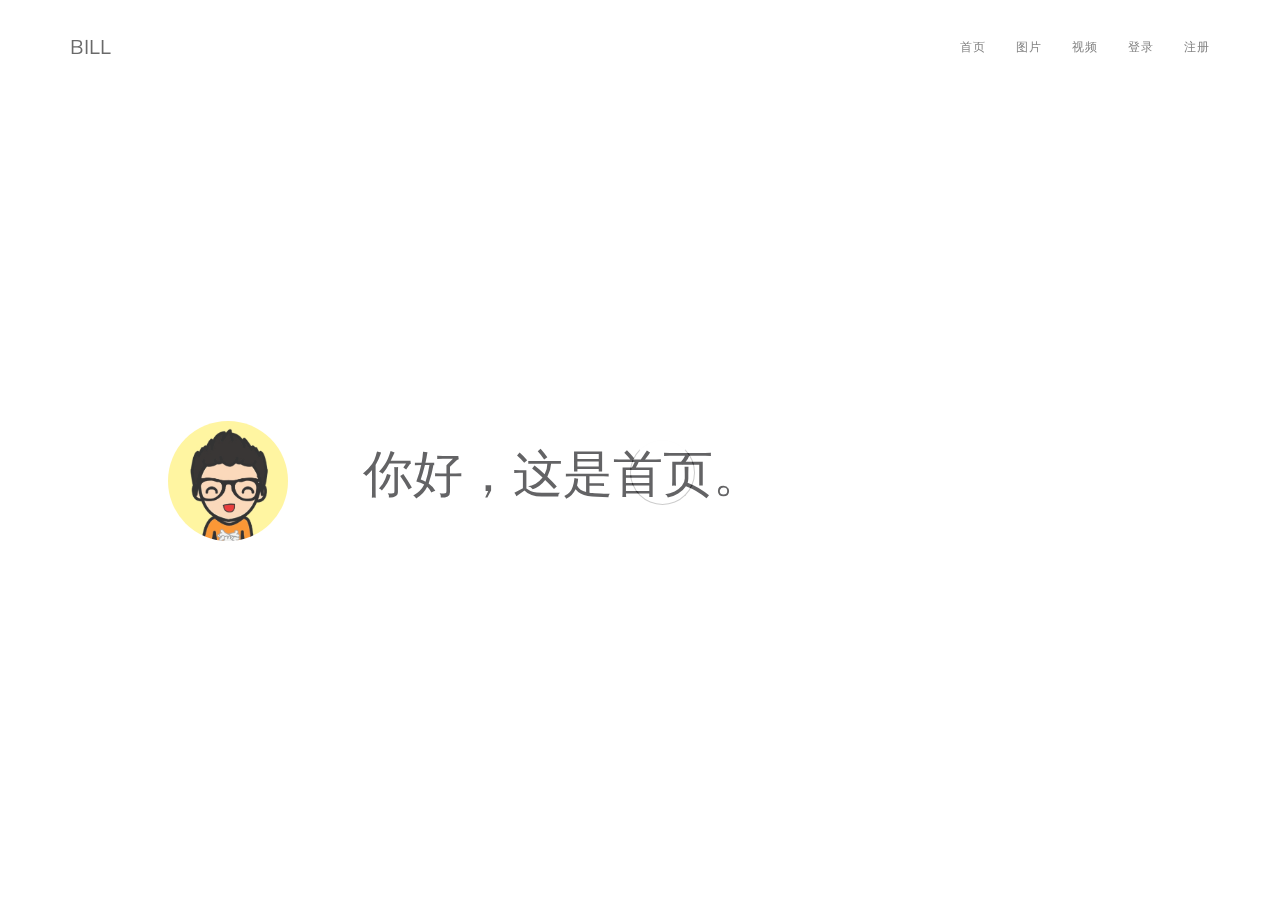
<file: resources/index.html>
<!DOCTYPE html>
<html lang="en">

<head>

     <meta charset="UTF-8">

     <title>BILL-首页</title>
     <link rel="icon" href="images/favicon.ico">
     <link rel="stylesheet" href="css/bootstrap.min.css">
     <link rel="stylesheet" href="css/animate.css">
     <link rel="stylesheet" href="css/magnific-popup.css">
     <link rel="stylesheet" href="css/font-awesome.min.css">

     <!-- Main css -->
     <link rel="stylesheet" href="css/style.css">

</head>

<body data-spy="scroll" data-target=".navbar-collapse" data-offset="50">

     <!-- PRE LOADER -->
     <div class="preloader">
          <div class="spinner">
               <span class="spinner-rotate"></span>
          </div>
     </div>


     <!-- NAVIGATION SECTION -->
     <div class="navbar custom-navbar navbar-fixed-top" role="navigation">
          <div class="container">

               <div class="navbar-header">
                    <button class="navbar-toggle" data-toggle="collapse" data-target=".navbar-collapse">
                         <span class="icon icon-bar"></span>
                         <span class="icon icon-bar"></span>
                         <span class="icon icon-bar"></span>
                    </button>
                    <!-- lOGO TEXT HERE -->
                    <a href="/" class="navbar-brand">BILL</a>
               </div>
               <div class="collapse navbar-collapse">
                    <ul class="nav navbar-nav navbar-right">
                         <li><a class="smoothScroll" href="/">首页</a></li>
                         <li><a class="smoothScroll" href="/picture">图片</a></li>
                         <li><a class="smoothScroll" href="/video">视频</a></li>
                         <li><a class="smoothScroll" href="/login">登录</a></li>
                         <li><a class="smoothScroll" href="/register">注册</a></li>
                    </ul>
               </div>

          </div>
     </div>
     <!-- HOME SECTION -->
     <section id="home">
          <div class="container">
               <div class="row">

                    <div class="col-md-offset-1 col-md-2 col-sm-3">
                         <img src="images/profile-image.jpg" class="wow fadeInUp img-responsive img-circle"
                              data-wow-delay="0.2s" alt="about image">
                    </div>
                    <div class="col-md-8 col-sm-8">
                         <h1 class="wow fadeInUp" data-wow-delay="0.6s">你好，这是首页。</h1>                    
                    </div>
               </div>
          </div>
     </section>
     <!-- SCRIPTS -->
     <script src="js/jquery.js"></script>
     <script src="js/bootstrap.min.js"></script>
     <script src="js/smoothscroll.js"></script>
     <script src="js/jquery.magnific-popup.min.js"></script>
     <script src="js/magnific-popup-options.js"></script>
     <script src="js/wow.min.js"></script>
     <script src="js/custom.js"></script>
</body>

</html>
</file>
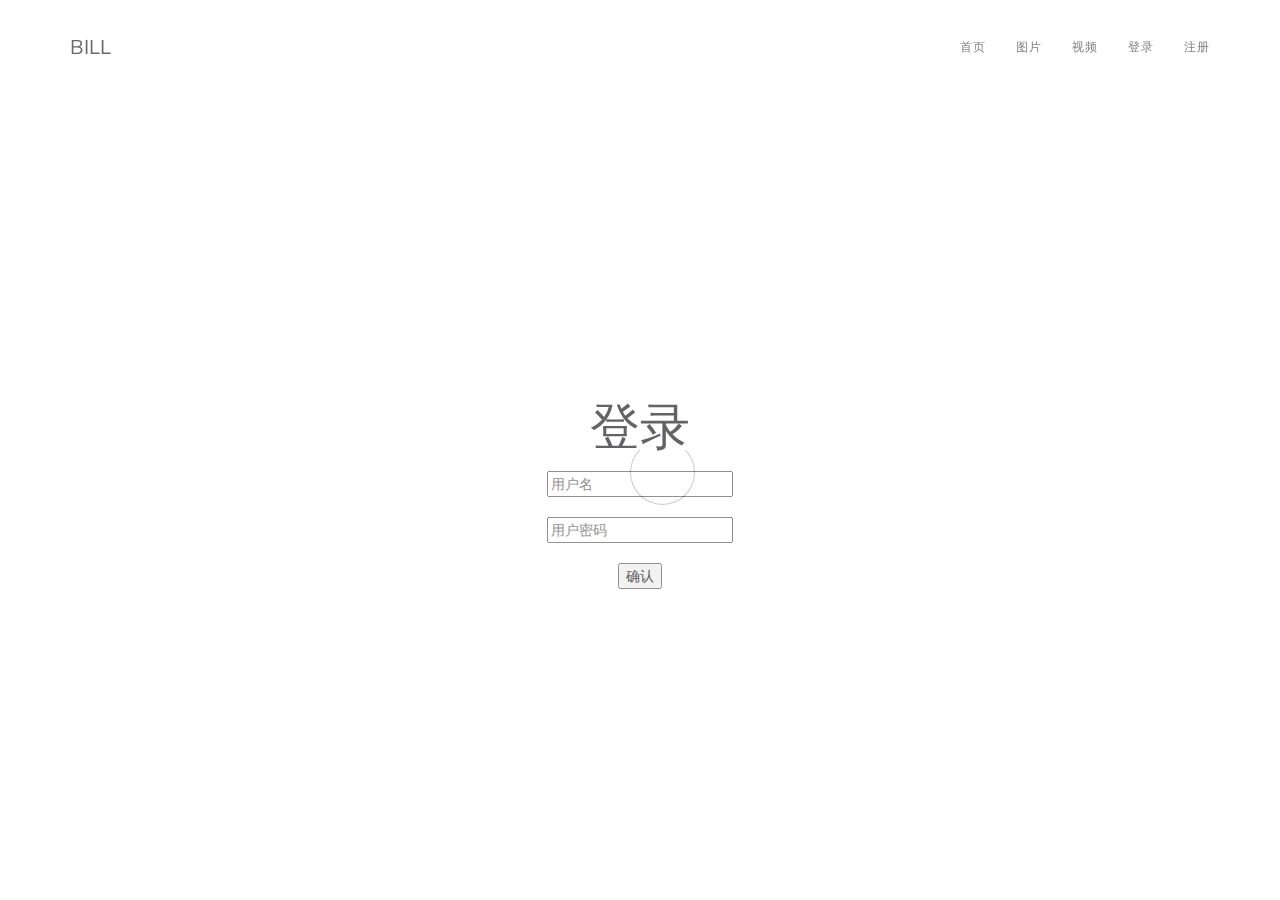
<file: resources/login.html>
<!DOCTYPE html>
<html lang="en">

<head>

     <meta charset="UTF-8">

     <title>BILL-登录</title>
     <link rel="icon" href="images/favicon.ico">
     <link rel="stylesheet" href="css/bootstrap.min.css">
     <link rel="stylesheet" href="css/animate.css">
     <link rel="stylesheet" href="css/magnific-popup.css">
     <link rel="stylesheet" href="css/font-awesome.min.css">

     <!-- Main css -->
     <link rel="stylesheet" href="css/style.css">

</head>

<body data-spy="scroll" data-target=".navbar-collapse" data-offset="50">

     <!-- PRE LOADER -->
     <div class="preloader">
          <div class="spinner">
               <span class="spinner-rotate"></span>
          </div>
     </div>


     <!-- NAVIGATION SECTION -->
     <div class="navbar custom-navbar navbar-fixed-top" role="navigation">
          <div class="container">

               <div class="navbar-header">
                    <button class="navbar-toggle" data-toggle="collapse" data-target=".navbar-collapse">
                         <span class="icon icon-bar"></span>
                         <span class="icon icon-bar"></span>
                         <span class="icon icon-bar"></span>
                    </button>
                    <!-- lOGO TEXT HERE -->
                    <a href="/" class="navbar-brand">BILL</a>
               </div>
               <div class="collapse navbar-collapse">
                    <ul class="nav navbar-nav navbar-right">
                         <li><a class="smoothScroll" href="/">首页</a></li>
                         <li><a class="smoothScroll" href="/picture">图片</a></li>
                         <li><a class="smoothScroll" href="/video">视频</a></li>
                         <li><a class="smoothScroll" href="/login">登录</a></li>
                         <li><a class="smoothScroll" href="/register">注册</a></li>
                    </ul>
               </div>

          </div>
     </div>
     <!-- HOME SECTION -->
     <section id="home">
          <div class="container">
               <div class="row">
                    <div align="center">
                         <h1 class="wow fadeInUp" data-wow-delay="0.6s">登录</h1>
                         <form action="login" method="post">
                              <div align="center"><input type="text" name="username" placeholder="用户名"
                                        required="required"></div><br />
                              <div align="center"><input type="password" name="password" placeholder="用户密码"
                                        required="required"></div><br />
                              <div align="center"><button type="submit">确认</button></div>
                         </form>
                    </div>
               </div>
          </div>
     </section>
     <!-- SCRIPTS -->
     <script src="js/jquery.js"></script>
     <script src="js/bootstrap.min.js"></script>
     <script src="js/smoothscroll.js"></script>
     <script src="js/jquery.magnific-popup.min.js"></script>
     <script src="js/magnific-popup-options.js"></script>
     <script src="js/wow.min.js"></script>
     <script src="js/custom.js"></script>
</body>

</html>
</file>
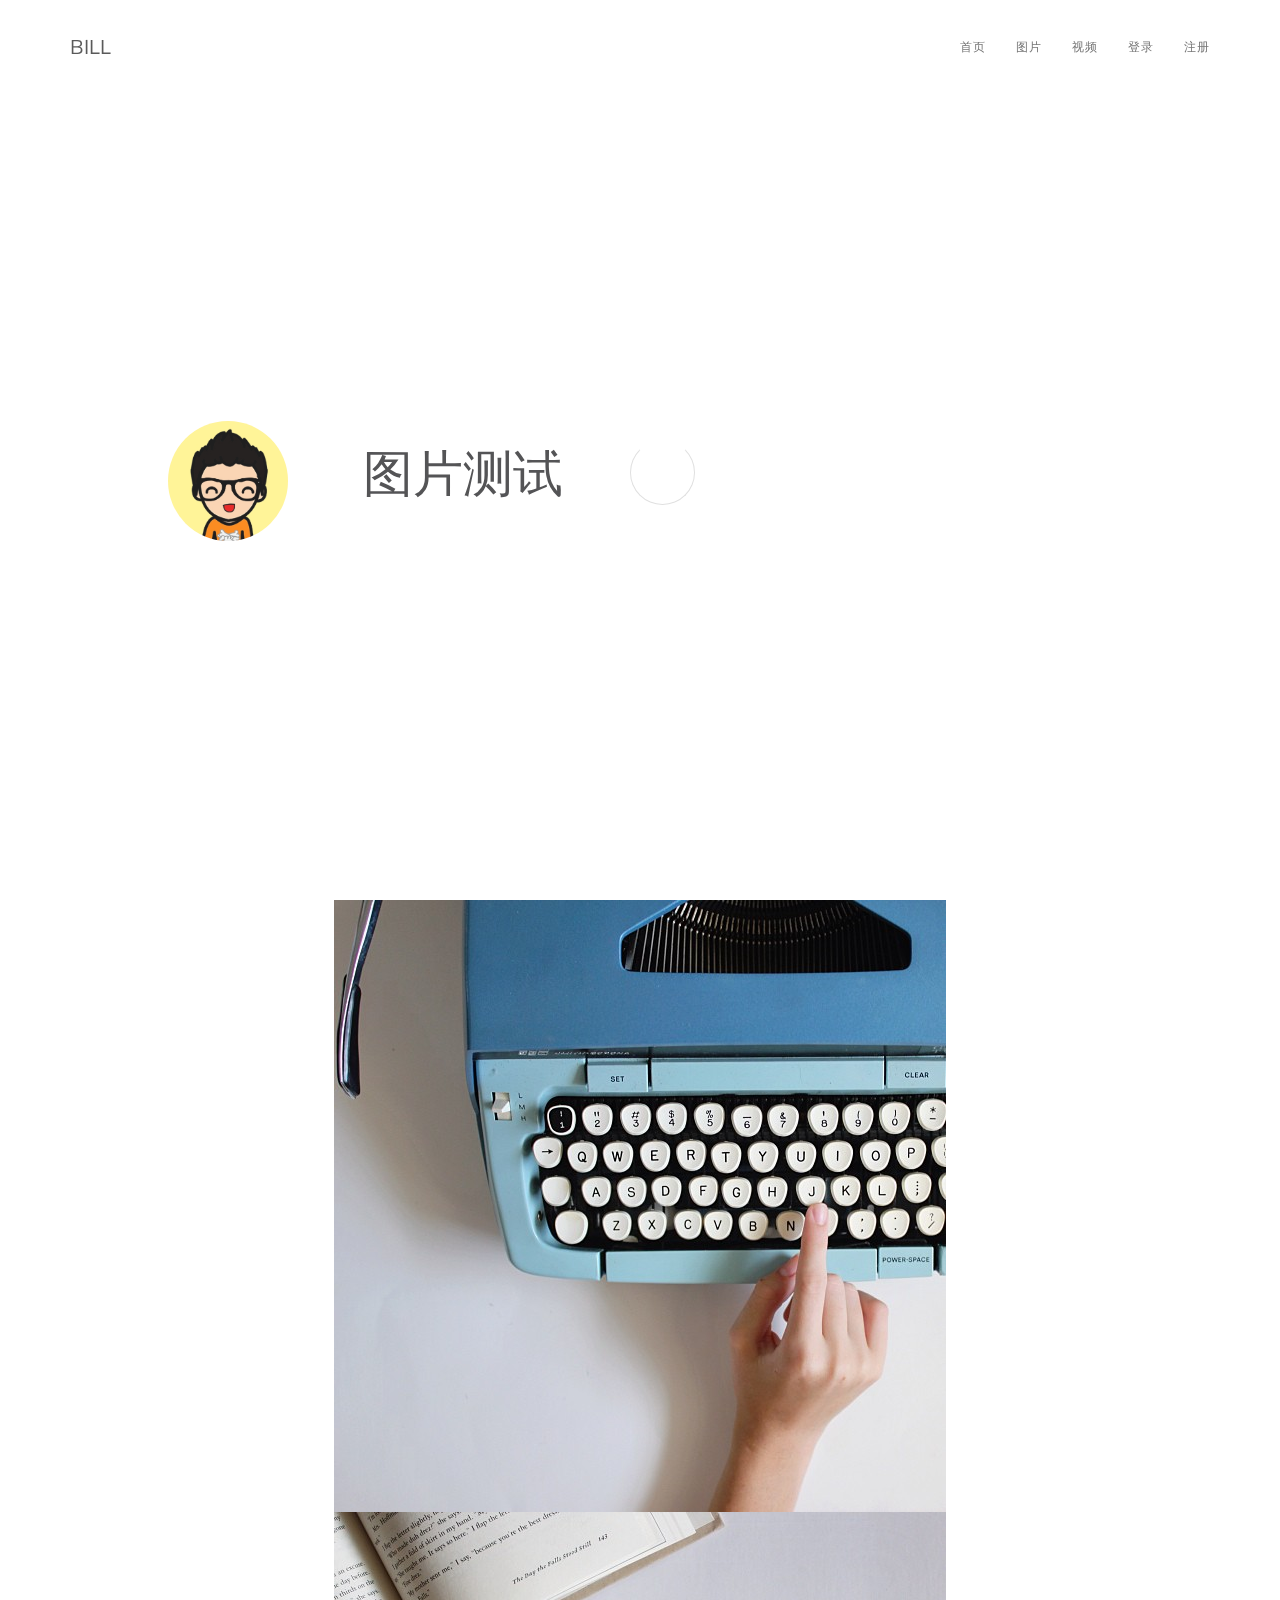
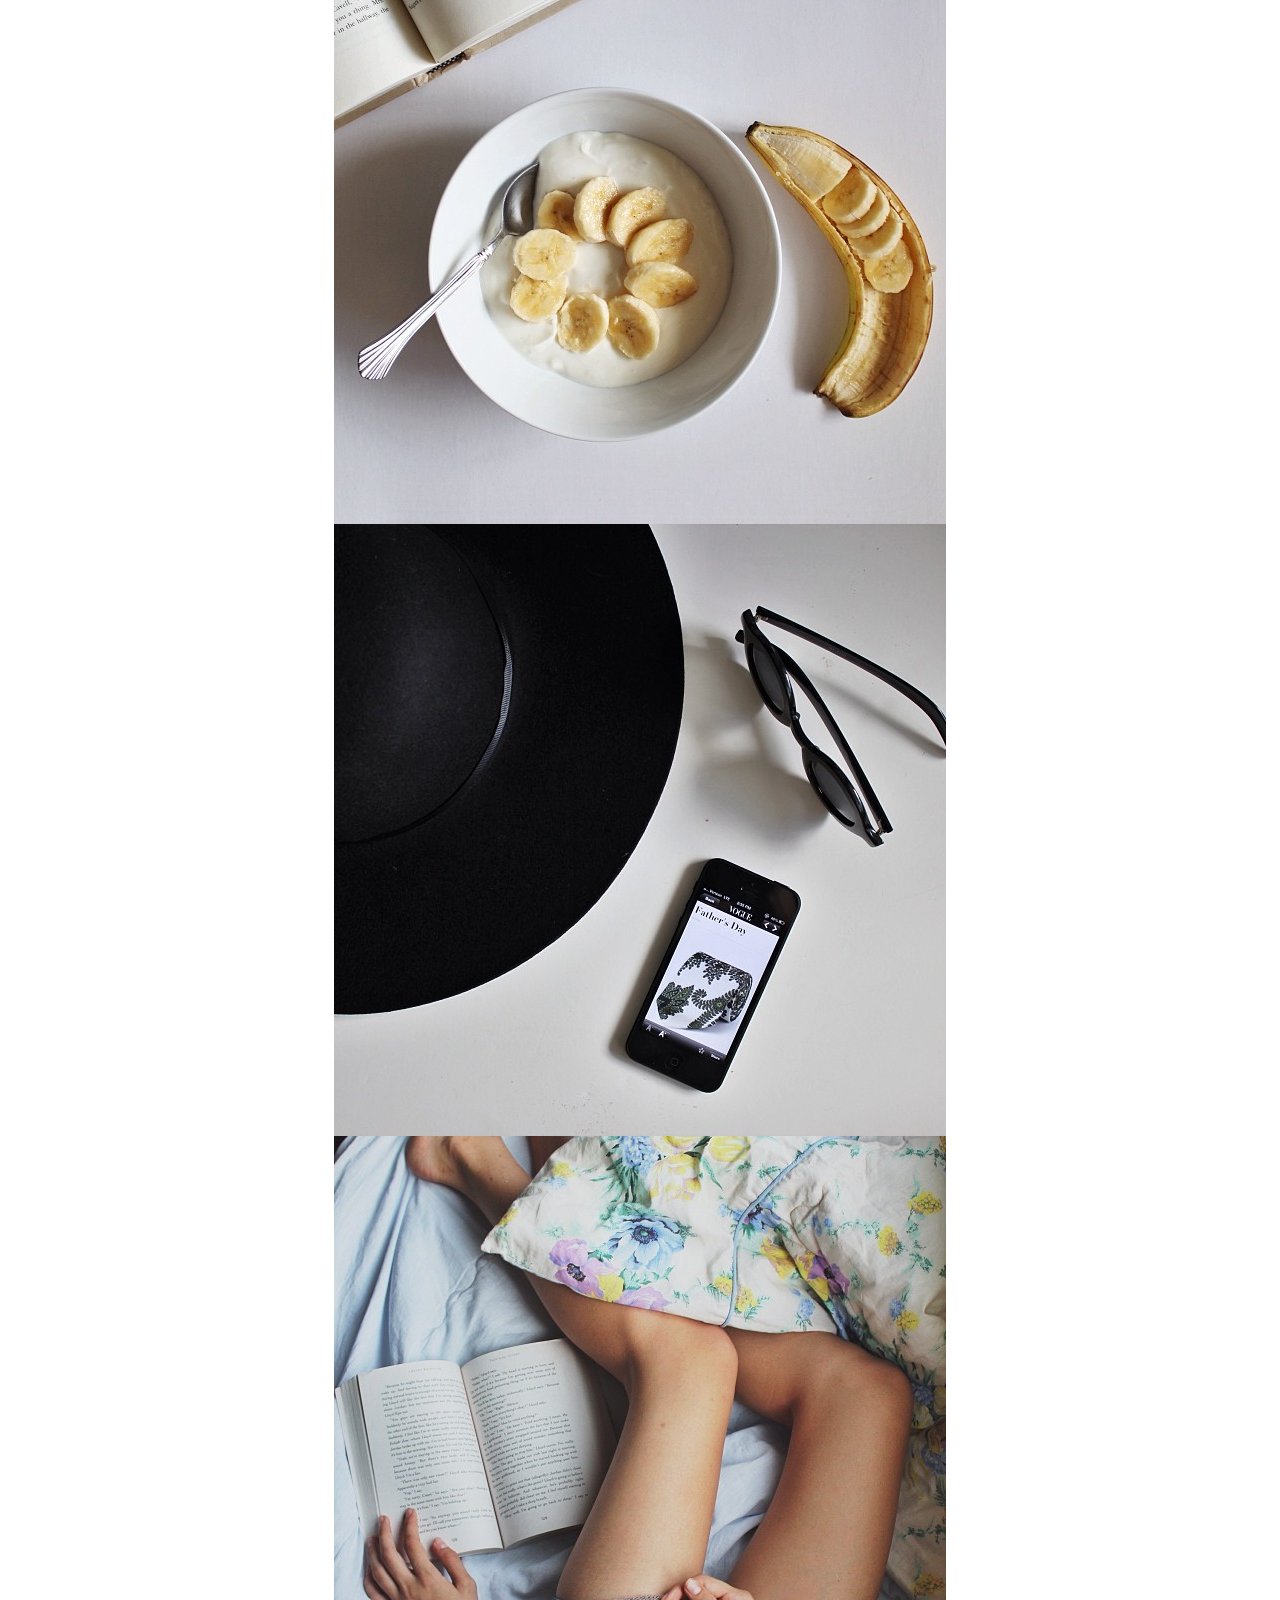
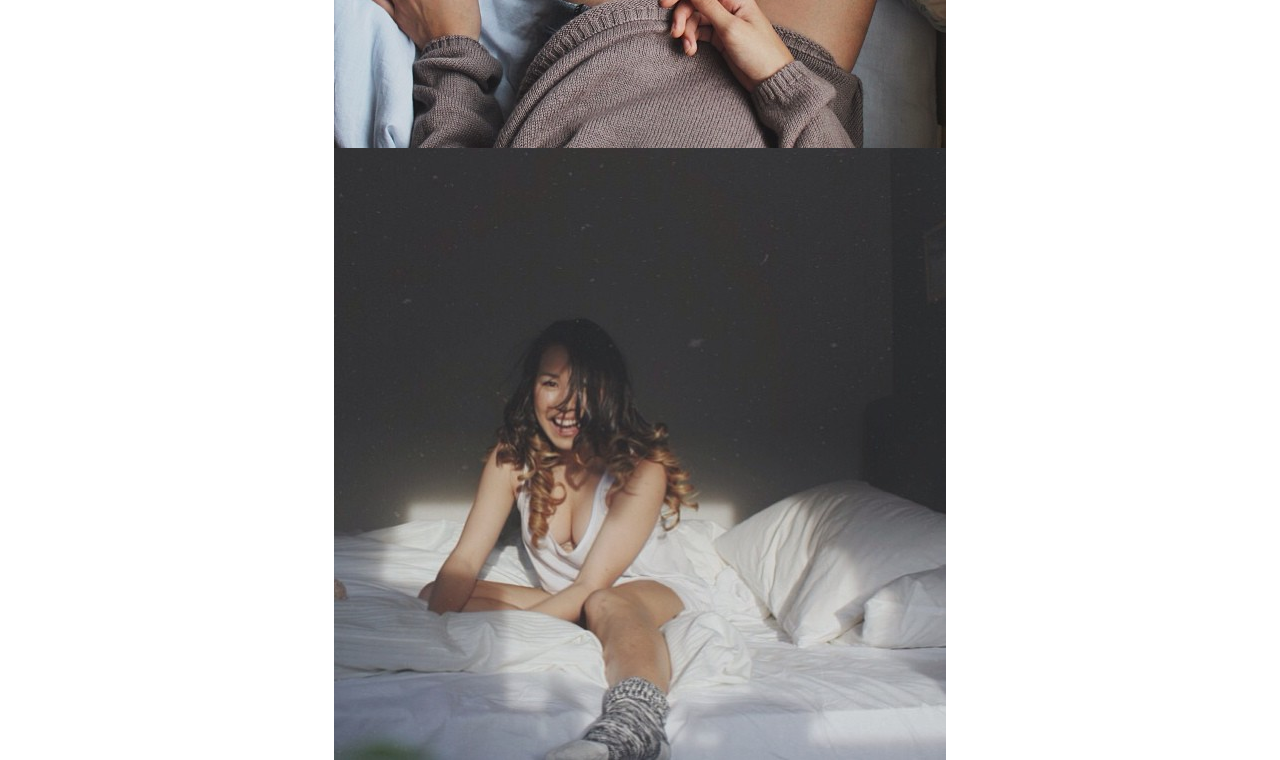
<file: resources/picture.html>
<!DOCTYPE html>
<html lang="en">

<head>

     <meta charset="UTF-8">

     <title>BILL-图片</title>
     <link rel="icon" href="images/favicon.ico">
     <link rel="stylesheet" href="css/bootstrap.min.css">
     <link rel="stylesheet" href="css/animate.css">
     <link rel="stylesheet" href="css/magnific-popup.css">
     <link rel="stylesheet" href="css/font-awesome.min.css">

     <!-- Main css -->
     <link rel="stylesheet" href="css/style.css">

</head>

<body data-spy="scroll" data-target=".navbar-collapse" data-offset="50">

     <!-- PRE LOADER -->
     <div class="preloader">
          <div class="spinner">
               <span class="spinner-rotate"></span>
          </div>
     </div>

     <!-- NAVIGATION SECTION -->
     <div class="navbar custom-navbar navbar-fixed-top" role="navigation">
          <div class="container">

               <div class="navbar-header">
                    <button class="navbar-toggle" data-toggle="collapse" data-target=".navbar-collapse">
                         <span class="icon icon-bar"></span>
                         <span class="icon icon-bar"></span>
                         <span class="icon icon-bar"></span>
                    </button>
                    <!-- lOGO TEXT HERE -->
                    <a href="/" class="navbar-brand">BILL</a>
               </div>

               <div class="collapse navbar-collapse">
                    <ul class="nav navbar-nav navbar-right">
                         <li><a class="smoothScroll" href="/">首页</a></li>
                         <li><a class="smoothScroll" href="/picture">图片</a></li>
                         <li><a class="smoothScroll" href="/video">视频</a></li>
                         <li><a class="smoothScroll" href="/login">登录</a></li>
                         <li><a class="smoothScroll" href="/register">注册</a></li>
                    </ul>
               </div>
          </div>
     </div>
     <!-- HOME SECTION -->
    
     <section id="home">
          <div class="container">
               <div class="row">

                    <div class="col-md-offset-1 col-md-2 col-sm-3">
                         <img src="images/profile-image.jpg" class="wow fadeInUp img-responsive img-circle"
                              data-wow-delay="0.2s" alt="about image">
                    </div>

                    <div class="col-md-8 col-sm-8">
                         <h1 class="wow fadeInUp" data-wow-delay="0.6s">图片测试</h1>
                    </div>

               </div>
          </div>
     </section>
     <div class="container">
          <div class="row">
          <div align="center" width="906" height="506">
                    <img src="images/instagram-image1.jpg"  />
               </div>
               <div align="center" width="906" height="506">
                    <img src="images/instagram-image2.jpg"  />
               </div>
               <div align="center" width="906" height="506">
                    <img src="images/instagram-image3.jpg"  />
               </div>
               <div align="center" width="906" height="506">
                    <img src="images/instagram-image4.jpg"  />
               </div>
               <div align="center" width="906" height="506">
                    <img src="images/instagram-image5.jpg"  />
               </div>
          </div>
     </div>
  
     <!-- SCRIPTS -->
     <script src="js/jquery.js"></script>
     <script src="js/bootstrap.min.js"></script>
     <script src="js/smoothscroll.js"></script>
     <script src="js/jquery.magnific-popup.min.js"></script>
     <script src="js/magnific-popup-options.js"></script>
     <script src="js/wow.min.js"></script>
     <script src="js/custom.js"></script>

</body>

</html>
</file>
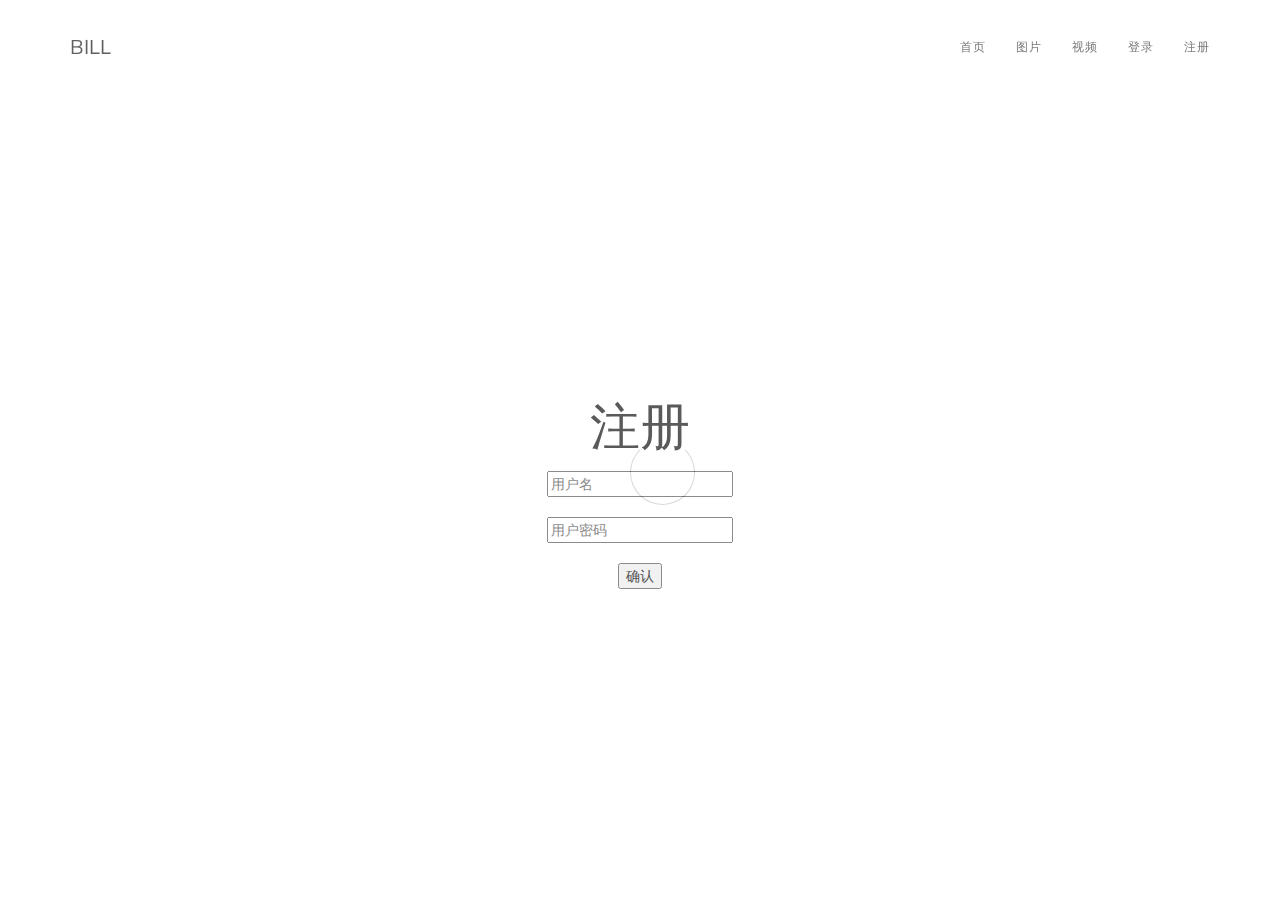
<file: resources/register.html>
<!DOCTYPE html>
<html lang="en">

<head>
     <meta charset="UTF-8">
     <title>BILL-注册</title>
     <link rel="icon" href="images/favicon.ico">
     <link rel="stylesheet" href="css/bootstrap.min.css">
     <link rel="stylesheet" href="css/animate.css">
     <link rel="stylesheet" href="css/magnific-popup.css">
     <link rel="stylesheet" href="css/font-awesome.min.css">
     <!-- Main css -->
     <link rel="stylesheet" href="css/style.css">
</head>

<body data-spy="scroll" data-target=".navbar-collapse" data-offset="50">

     <!-- PRE LOADER -->
     <div class="preloader">
          <div class="spinner">
               <span class="spinner-rotate"></span>
          </div>
     </div>


     <!-- NAVIGATION SECTION -->
     <div class="navbar custom-navbar navbar-fixed-top" role="navigation">
          <div class="container">

               <div class="navbar-header">
                    <button class="navbar-toggle" data-toggle="collapse" data-target=".navbar-collapse">
                         <span class="icon icon-bar"></span>
                         <span class="icon icon-bar"></span>
                         <span class="icon icon-bar"></span>
                    </button>
                    <!-- lOGO TEXT HERE -->
                    <a href="/" class="navbar-brand">BILL</a>
               </div>
               <div class="collapse navbar-collapse">
                    <ul class="nav navbar-nav navbar-right">
                         <li><a class="smoothScroll" href="/">首页</a></li>
                         <li><a class="smoothScroll" href="/picture">图片</a></li>
                         <li><a class="smoothScroll" href="/video">视频</a></li>
                         <li><a class="smoothScroll" href="/login">登录</a></li>
                         <li><a class="smoothScroll" href="/register">注册</a></li>
                    </ul>
               </div>

          </div>
     </div>
     <!-- HOME SECTION -->
     <section id="home">
          <div class="container">
               <div class="row">
                    <div align="center">
                         <h1 class="wow fadeInUp" data-wow-delay="0.6s">注册</h1>
                         <form action="register" method="post">
                              <div align="center"><input type="text" name="username" placeholder="用户名"
                                        required="required"></div><br />
                              <div align="center"><input type="password" name="password" placeholder="用户密码"
                                        required="required"></div><br />
                              <div align="center"><button type="submit">确认</button></div>
                         </form>
                    </div>
               </div>
          </div>
     </section>
     <!-- SCRIPTS -->
     <script src="js/jquery.js"></script>
     <script src="js/bootstrap.min.js"></script>
     <script src="js/smoothscroll.js"></script>
     <script src="js/jquery.magnific-popup.min.js"></script>
     <script src="js/magnific-popup-options.js"></script>
     <script src="js/wow.min.js"></script>
     <script src="js/custom.js"></script>
</body>

</html>
</file>
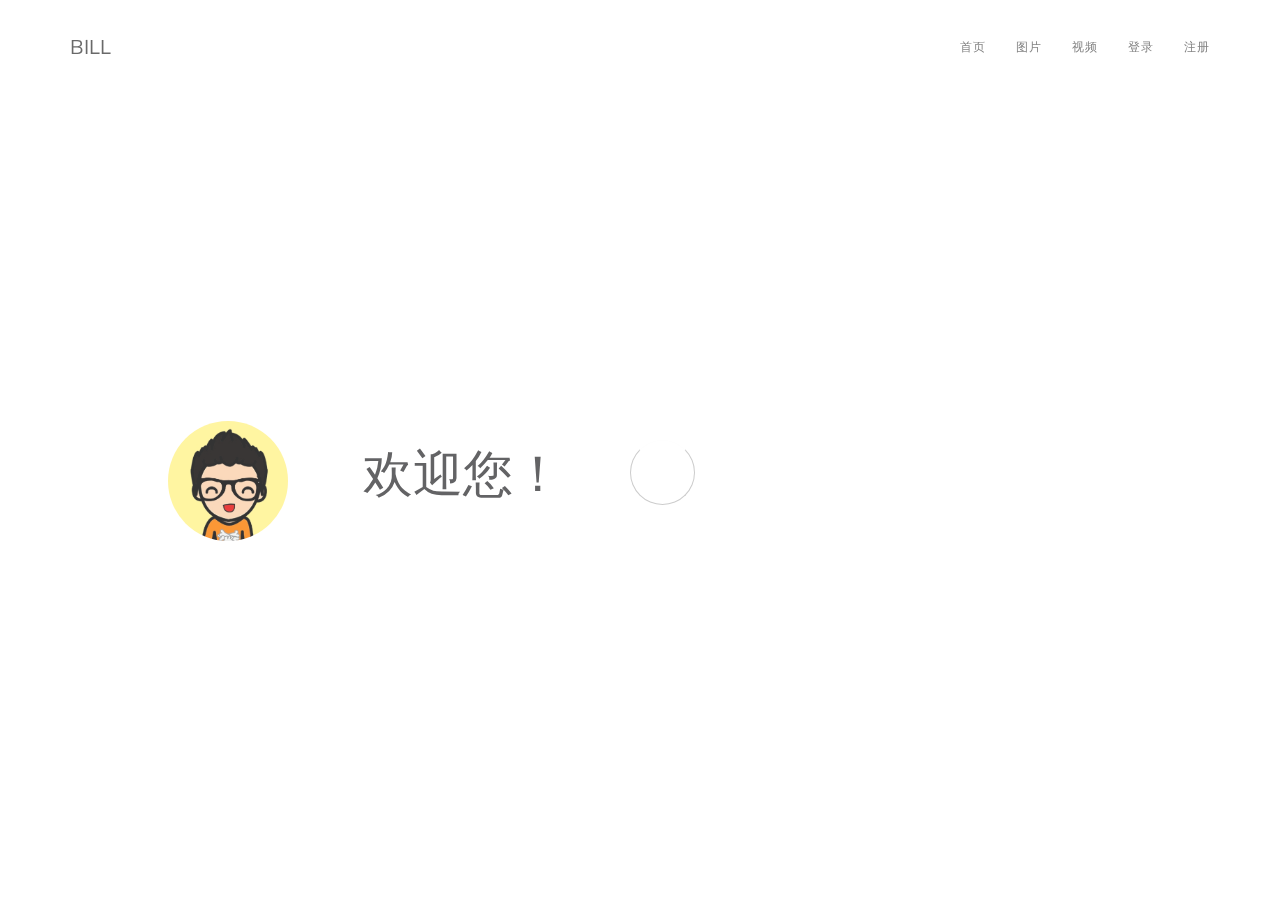
<file: resources/welcome.html>
<!DOCTYPE html>
<html lang="en">

<head>
     <meta charset="UTF-8">
     <title>BILL-欢迎</title>
     <link rel="icon" href="images/favicon.ico">
     <link rel="stylesheet" href="css/bootstrap.min.css">
     <link rel="stylesheet" href="css/animate.css">
     <link rel="stylesheet" href="css/magnific-popup.css">
     <link rel="stylesheet" href="css/font-awesome.min.css">
     <!-- Main css -->
     <link rel="stylesheet" href="css/style.css">

</head>

<body data-spy="scroll" data-target=".navbar-collapse" data-offset="50">

     <!-- PRE LOADER -->
     <div class="preloader">
          <div class="spinner">
               <span class="spinner-rotate"></span>
          </div>
     </div>


     <!-- NAVIGATION SECTION -->
     <div class="navbar custom-navbar navbar-fixed-top" role="navigation">
          <div class="container">
               <div class="navbar-header">
                    <button class="navbar-toggle" data-toggle="collapse" data-target=".navbar-collapse">
                         <span class="icon icon-bar"></span>
                         <span class="icon icon-bar"></span>
                         <span class="icon icon-bar"></span>
                    </button>
                    <!-- lOGO TEXT HERE -->
                    <a href="/" class="navbar-brand">BILL</a>
               </div>

               <div class="collapse navbar-collapse">
                    <ul class="nav navbar-nav navbar-right">
                         <li><a class="smoothScroll" href="/">首页</a></li>
                         <li><a class="smoothScroll" href="/picture">图片</a></li>
                         <li><a class="smoothScroll" href="/video">视频</a></li>
                         <li><a class="smoothScroll" href="/login">登录</a></li>
                         <li><a class="smoothScroll" href="/register">注册</a></li>
                    </ul>
               </div>

          </div>
     </div>
     <!-- HOME SECTION -->
     <section id="home">

          <div class="container">
               <div class="row">

                    <div class="col-md-offset-1 col-md-2 col-sm-3">
                         <img src="images/profile-image.jpg" class="wow fadeInUp img-responsive img-circle"
                              data-wow-delay="0.2s" alt="about image">
                    </div>

                    <div class="col-md-8 col-sm-8">
                         <h1 class="wow fadeInUp" data-wow-delay="0.6s"> 欢迎您！</h1>
                         <!-- <a href="#" class="wow fadeInUp btn btn-default section-btn" data-wow-delay="1s">下载简历</a> -->
                    </div>

               </div>
          </div>
     </section>
     <!-- SCRIPTS -->
     <script src="js/jquery.js"></script>
     <script src="js/bootstrap.min.js"></script>
     <script src="js/smoothscroll.js"></script>
     <script src="js/jquery.magnific-popup.min.js"></script>
     <script src="js/magnific-popup-options.js"></script>
     <script src="js/wow.min.js"></script>
     <script src="js/custom.js"></script>
</body>

</html>
</file>
<file: resources/css/style.css>
@import url('https://fonts.googleapis.com/css?family=Muli:200,300,400');

body {
  background: #ffffff;
  font-family: 'Muli', sans-serif;
  font-style: normal;
  font-weight: 300;
  overflow-x: hidden;
}

html, body {
  width: 100%;
  height: 100%;
}



/*---------------------------------------
  Typorgraphy              
-----------------------------------------*/

h1,h2,h3,h4,h5,h6 {
  font-style: normal;
  font-weight: 200;
  letter-spacing: 0px;
}

h1 {
  color: #3d3d3f;
  font-size: 50px;
  line-height: normal;
}

h2 {
  color: #575757;
  font-size: 40px;
  line-height: 52px;
  margin-top: 0px;
}

h4 {
  color: #797979;
  font-size: 18px;
  font-weight: normal;
}

p {
    color: #878787;
    font-size: 16px;
    font-weight: 300;
    line-height: 25px;
    letter-spacing: 0.2px;
}

strong, span {
  color: #878787;
  font-weight: normal;
}



/*---------------------------------------
  Buttons               
-----------------------------------------*/

.section-btn {
  background: #d7b065;
  border: none;
  border-radius: 50px;
  color: #ffffff;
  font-size: 13px;
  font-weight: bold;
  letter-spacing: 1.6px;
  padding: 14px 32px 18px 32px;
  margin-top: 32px;
  -webkit-transition: all ease-in-out 0.4s;
  transition: all ease-in-out 0.4s;
}

.section-btn:focus,
.section-btn:hover {
  background: #000000;
  color: #ffffff;
}

.copyrights{
	text-indent:-9999px;
	height:0;
	line-height:0;
	font-size:0;
	overflow:hidden;
}

/*---------------------------------------
    General               
-----------------------------------------*/

html{
  -webkit-font-smoothing: antialiased;
}

a {
  color: #575757;
  -webkit-transition: 0.5s;
  transition: 0.5s;
  text-decoration: none !important;
}

a:hover, a:active, a:focus {
  color: #000000;
  outline: none;
}

* {
  -webkit-box-sizing: border-box;
  box-sizing: border-box;
}

*:before,
*:after {
  -webkit-box-sizing: border-box;
  box-sizing: border-box;
}

.section-title {
  margin: 0;
  padding-bottom: 32px;
}

#about, #work,
#contact {
  position: relative;
  padding-top: 80px;
  padding-bottom: 80px;
}

#about img, #team img {
  border-radius: 5px;
}

#work {
  border-top: 1px solid #f0f0f0;
  border-bottom: 1px solid #f0f0f0;
}

#contact {
  text-align: center;
}



/*---------------------------------------
  Pre loader section              
-----------------------------------------*/

.preloader {
  position: fixed;
  top: 0;
  left: 0;
  width: 100%;
  height: 100%;
  z-index: 99999;
  display: flex;
  flex-flow: row nowrap;
  justify-content: center;
  align-items: center;
  background: none repeat scroll 0 0 #ffffff;
}

.spinner {
  border: 1px solid transparent;
  border-radius: 5px;
  position: relative;
}

.spinner:before {
  content: '';
  box-sizing: border-box;
  position: absolute;
  top: 50%;
  left: 50%;
  width: 65px;
  height: 65px;
  margin-top: -10px;
  margin-left: -10px;
  border-radius: 50%;
  border: 1px solid #000000;
  border-top-color: #f9f9f9;
  animation: spinner .9s linear infinite;
}

@-webkit-@keyframes spinner {
  to {transform: rotate(360deg);}
}

@keyframes spinner {
  to {transform: rotate(360deg);}
}



/*---------------------------------------
  Navigation section              
-----------------------------------------*/

.custom-navbar {
  border: none;
  margin-bottom: 0;
  background-color: #ffffff;
  padding-top: 22px;
}

.custom-navbar .navbar-brand {
  color: #444;
  font-weight: normal;
  font-size: 20px;
}

.custom-navbar .nav li a {
  font-size: 12px;
  font-weight: normal;
  color: #656565;
  letter-spacing: 1px;
  -webkit-transition: all ease-in-out 0.4s;
  transition: all ease-in-out 0.4s;
  padding: 0;
  margin: 15px;
}

.custom-navbar .navbar-nav > li > a:hover,
.custom-navbar .navbar-nav > li > a:focus {
  background-color: transparent;
  color: #454545;
}

.custom-navbar .navbar-nav li a:after {
  content: "";
  position: absolute;
  display: block;
  width: 0px;
  height: 2px;
  margin: auto;
  background: transparent;
  transition: width .3s ease, background-color .3s ease;
}

.custom-navbar .navbar-nav li a:hover:after,
.custom-navbar .nav li.active > a:after {
  background: #000000;
  color: #ffffff;
  width: 100%;
}

.custom-navbar .nav li.active > a {
  background-color: transparent;
  color: #454545;
}

.custom-navbar .navbar-toggle {
  border: none;
  padding-top: 12px;
}

.custom-navbar .navbar-toggle {
  background-color: transparent;
}

.custom-navbar .navbar-toggle .icon-bar {
  background: #000000;
  border-color: transparent;
}

@media(min-width:768px) {
    .custom-navbar {
      border-bottom: 0;
      background: 0 0; 
    }
    .custom-navbar.top-nav-collapse {
      background: #ffffff;
      box-shadow:0 40px 100px rgba(0,0,0,.2);
      padding: 10px 0;
    }

}



/*---------------------------------------
  Home section              
-----------------------------------------*/

#home {
  display: -webkit-box;
  display: -webkit-flex;
   display: -ms-flexbox;
  display: flex;
  -webkit-box-align: center;
  -webkit-align-items: center;
  -ms-flex-align: center;
   align-items: center;
  height: 100vh;
  position: relative;
  padding-top: 62px;
}

#home img {
  width: 120px;
  height: 120px;
}


/*---------------------------------------
  About section              
-----------------------------------------*/

#about .section-title {
  padding-bottom: 16px;
}

#about .col-md-4 a {
  width: 100px;
  height: 100px;
  display: inline-block;
  margin: 6px 6px 0px 0;
}

#about .about-thumb {
  margin-top: 22px;
}

#about .about-thumb strong {
  font-weight: normal;
  display: block;
  padding-top: 4px;
}



/*---------------------------------------
  Skill section              
-----------------------------------------*/

#skill {
  border-top: 1px solid #f0f0f0;
  padding-top: 80px;
  padding-bottom: 60px;
}

.skill-thumb strong,
.skill-thumb span {
  color: #575757;
  font-size: 16px;
  padding-bottom: 8px;
  display: inline-block;
}

.skill-thumb .progress {
  background: #ffffff;
  border-radius: 5px;
  box-shadow: none;
  height: 4px;
}

.skill-thumb .progress-bar-primary {
  background: #3d3d3f;
}



/*---------------------------------------
  Work section              
-----------------------------------------*/

#work .work-thumb {
  border-radius: 5px;
  margin-bottom: 15px;
  padding: 0;
  overflow: hidden;
  position: relative;
  top: 0;
  -webkit-transition: all ease-in-out 0.4s;
  transition: all ease-in-out 0.4s;
}

#work .work-thumb:hover {
  background: #ffffff;
  box-shadow: 0px 16px 22px 0px rgba(90, 91, 95, 0.3);
  top: -5px;
}

#work .work-thumb img {
  border-radius: 5px;
}



/*---------------------------------------
  Contact section              
-----------------------------------------*/

#contact .form-control {
  border-radius: 0px;
  border-color: #f0f0f0;
  box-shadow: none;
  font-size: 16px;
  margin-top: 12px;
  margin-bottom: 12px;
  -webkit-transition: all ease-in-out 0.4s;
  transition: all ease-in-out 0.4s;
}

#contact .form-control:focus {
  border-bottom: 2px solid #999999;
}

#contact input {
  height: 55px;
  border: none;
  border-bottom: 1px solid #f0f0f0;
}

#contact button#submit {
  background: #000000;
  border: none;
  border-radius: 50px;
  color: #ffffff;
  font-weight: 300;
  height: 55px;
  padding-bottom: 10px;
  margin-top: 24px;
}

#contact button#submit:hover {
  background: #d7b065;
  color: #ffffff;
}



/*---------------------------------------
  Social icon             
-----------------------------------------*/

.social-icon {
  position: relative;
  padding: 0;
  margin: 0;
}

.social-icon li {
  display: inline-block;
  list-style: none;
}

.social-icon li a {
  background: #292929;
  border-radius: 100%;
  color: #ffffff;
  cursor: pointer;
  font-size: 16px;
  text-decoration: none;
  transition: all 0.4s ease-in-out;
  width: 30px;
  height: 30px;
  line-height: 30px;
  text-align: center;
  vertical-align: middle;
  position: relative;
  margin: 20px 6px 10px 6px;
}

.social-icon li a:hover {
  background: #d7b065;
  transform: scale(1.1);
}


/*---------------------------------------
  Mobile Responsive styles              
-----------------------------------------*/

@media (min-width: 768px) and (max-width: 1024px) {
  #home {
    height: 50vh;
  }
}

@media (min-width: 667px) and (max-width: 767px) {
  #home {
    height: 140vh;
  }
}

@media (min-width: 568px) and (max-width: 665px) {
  #home {
    height: 190vh;
  }
}

@media (max-width: 980px) {

 h1 {font-size: 33px;}

 #work .work-thumb {
  margin-top: 30px;
 }

}


@media (max-width: 768px) {

  h1 {
    font-size: 30px;
    line-height: normal;
  }

  h2  {font-size: 30px;}

  .custom-navbar {
    background-color: #ffffff;
    box-shadow:0 40px 100px rgba(0,0,0,.2);
    padding-top: 0px;
    padding-bottom: 5px;
  }

  .custom-navbar .nav {
    padding-bottom: 10px;
  }

  .custom-navbar .nav li a {
    display: inline-block;
    margin-bottom: 5px;
  }

}


@media (max-width: 580px) {

  #about .about-thumb {
    margin-top: 0px;
  }

  .about-thumb .social-icon {
    margin-bottom: 15px;
  }

}


@media (max-width: 357px) {

  h1 {
    font-size: 28px;
  }

  #about .col-md-4 a {
    width: 85px;
    height: 85px;
  }

}
</file>
